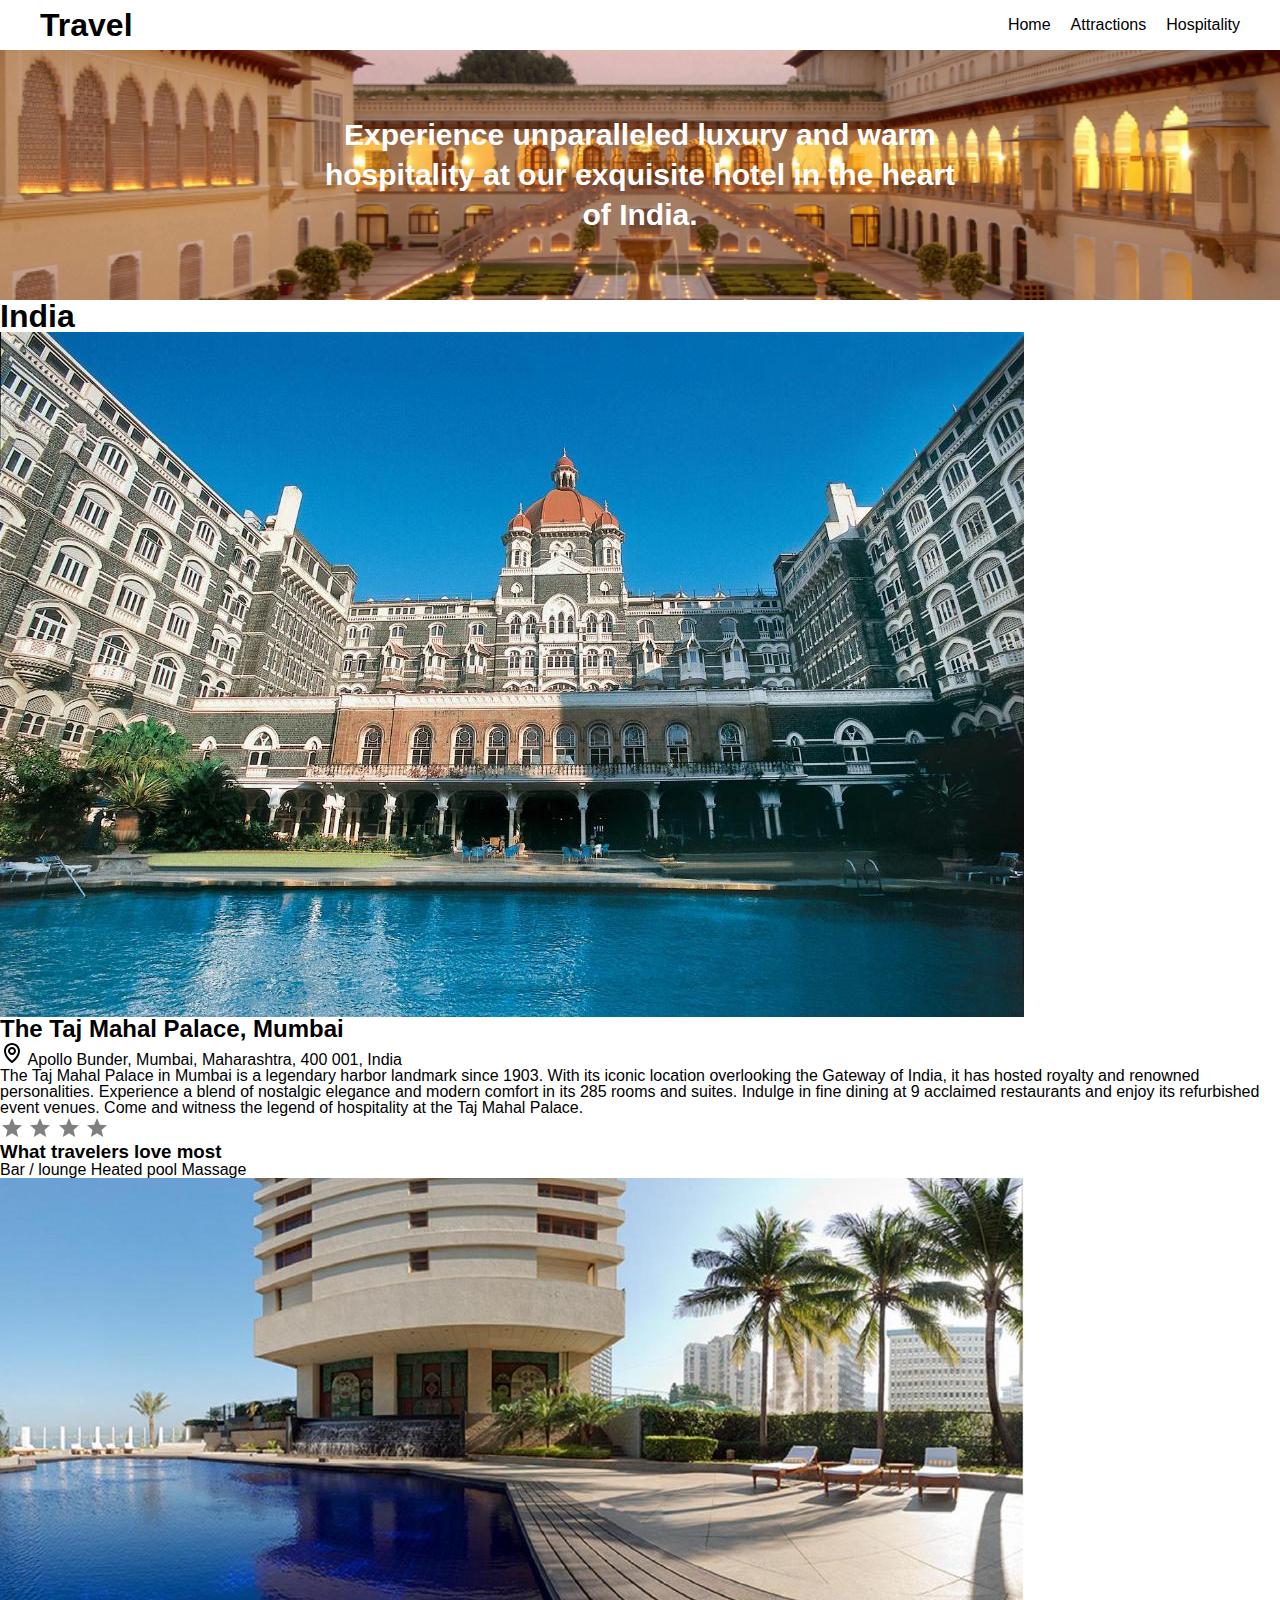
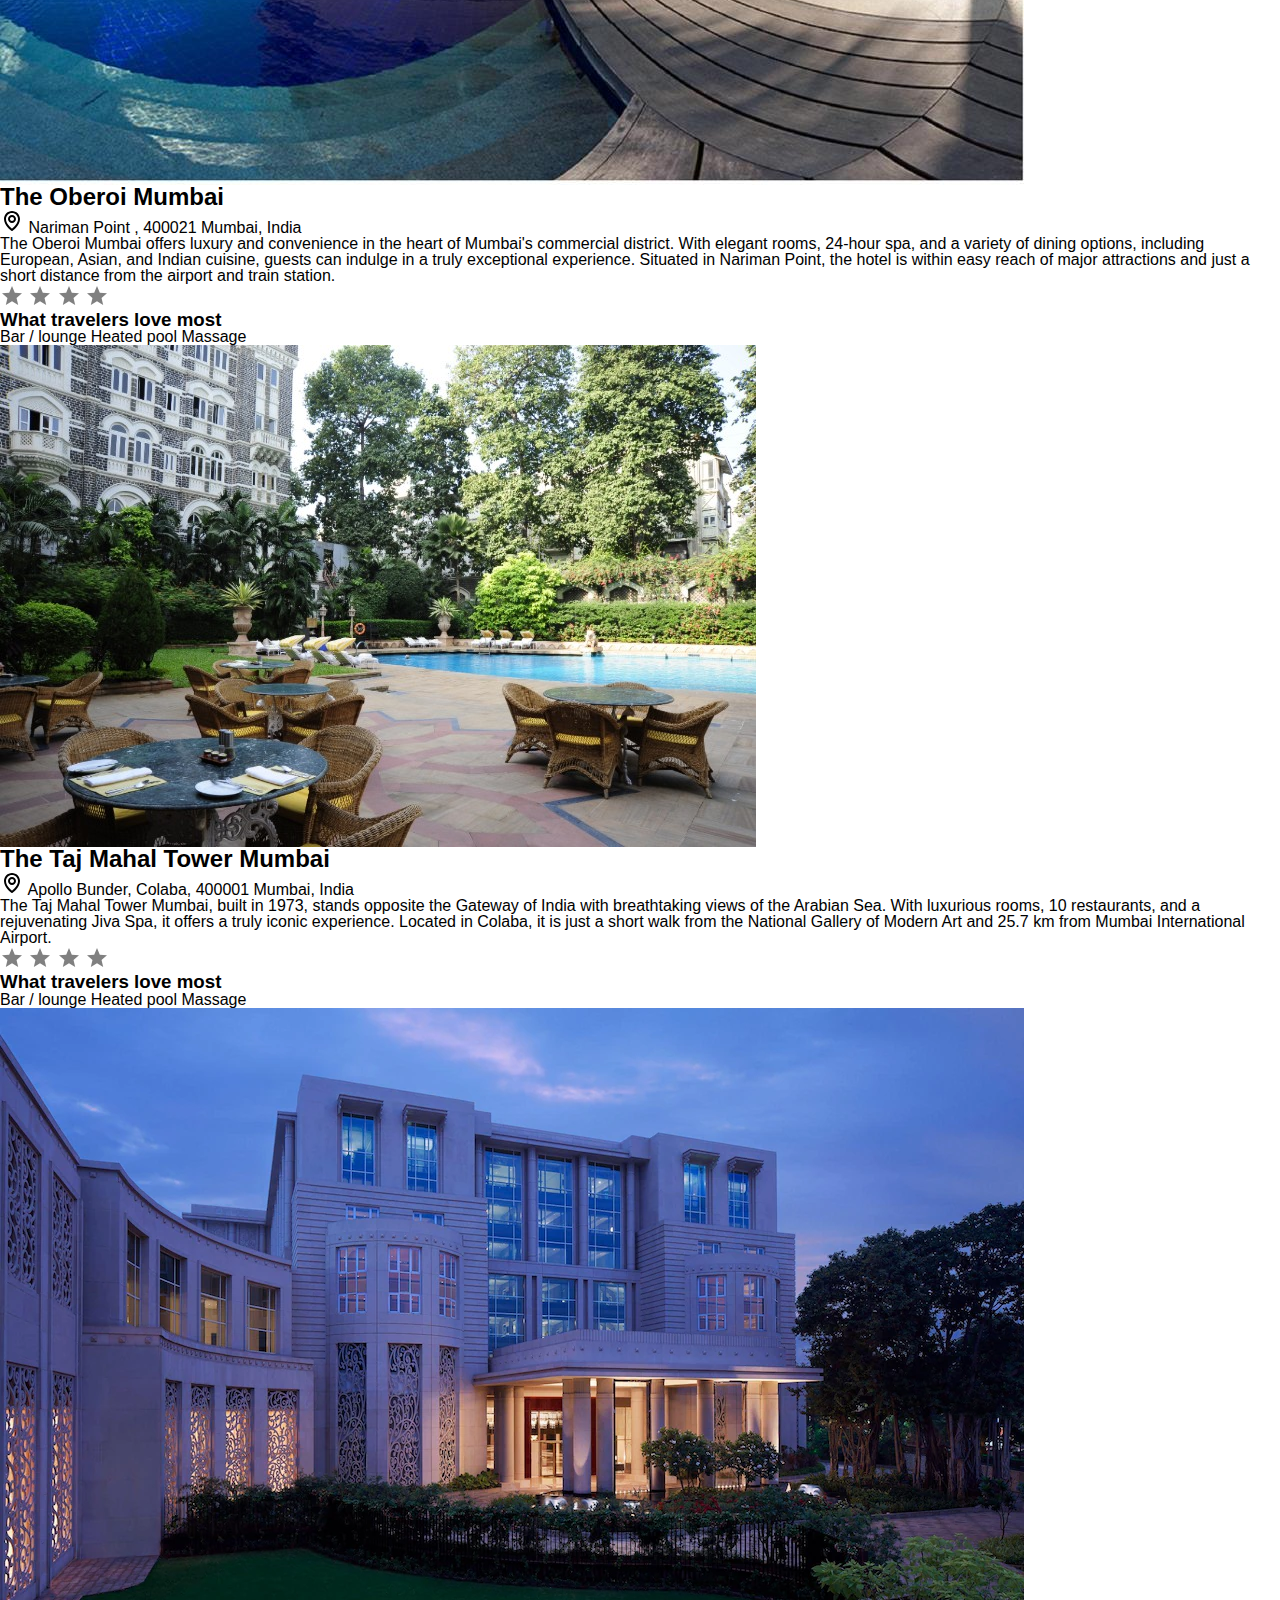
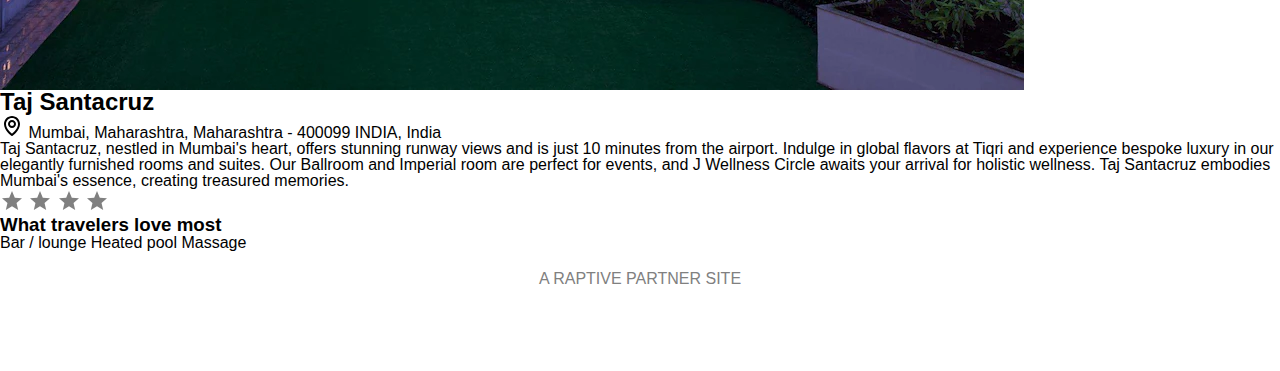
<file: hotels.html>
<html lang="en">
  <head>
    <meta charset="UTF-8" />
    <meta http-equiv="X-UA-Compatible" content="IE=edge" />
    <link rel="stylesheet" href="styles/index.css" />
    <meta name="viewport" content="width=device-width, initial-scale=1.0" />
    <title>Document</title>
  </head>
  <body>
    <div>
      <div class="header">
        <div>
          <a href="index.html">
            <h1>Travel</h1>
          </a>
        </div>
        <div class="header_menu">
          <ul class="header_menu">
            <li><a href="/">Home</a></li>
            <li><a href="/scenicSpots.html">Attractions </a></li>
            <li><a href="/hotels.html">Hospitality</a></li>
          </ul>
        </div>
      </div>
      <div class="slider">
        <img src="/image/h.jpg" alt="" class="slider_img" />
        <div class="slider_content">
          <span>
            Experience unparalleled luxury and warm hospitality at our exquisite
            hotel in the heart of India.</span
          >
        </div>
      </div>
      <div class="content">
        <h1>India</h1>
        <div class="content-list">
          <div class="content-item">
            <img src="/image/h1.jpg" alt="" class="content-item-img" />
            <div class="content-item-content">
              <h2 class="content-item-content-h2">
                The Taj Mahal Palace, Mumbai
              </h2>
              <div>
                <svg
                  width="24"
                  height="24"
                  viewBox="0 0 24 24"
                  fill="none"
                  xmlns="http://www.w3.org/2000/svg"
                >
                  <path
                    d="M12 14C14.206 14 16 12.206 16 10C16 7.794 14.206 6 12 6C9.794 6 8 7.794 8 10C8 12.206 9.794 14 12 14ZM12 8C13.103 8 14 8.897 14 10C14 11.103 13.103 12 12 12C10.897 12 10 11.103 10 10C10 8.897 10.897 8 12 8Z"
                    fill="black"
                  />
                  <path
                    d="M11.42 21.814C11.5893 21.9349 11.7921 21.9998 12 21.9998C12.208 21.9998 12.4108 21.9349 12.58 21.814C12.884 21.599 20.029 16.44 20 10C20 5.589 16.411 2 12 2C7.58903 2 4.00003 5.589 4.00003 9.995C3.97103 16.44 11.116 21.599 11.42 21.814ZM12 4C15.309 4 18 6.691 18 10.005C18.021 14.443 13.612 18.428 12 19.735C10.389 18.427 5.97903 14.441 6.00003 10C6.00003 6.691 8.69103 4 12 4Z"
                    fill="black"
                  />
                </svg>
                <span>Apollo Bunder, Mumbai, Maharashtra, 400 001, India</span>
              </div>
              <span class="content-item-content-span"
                >The Taj Mahal Palace in Mumbai is a legendary harbor landmark
                since 1903. With its iconic location overlooking the Gateway of
                India, it has hosted royalty and renowned personalities.
                Experience a blend of nostalgic elegance and modern comfort in
                its 285 rooms and suites. Indulge in fine dining at 9 acclaimed
                restaurants and enjoy its refurbished event venues. Come and
                witness the legend of hospitality at the Taj Mahal Palace.</span
              >
              <div class="content-item-content-review">
                <svg
                  width="24"
                  height="24"
                  viewBox="0 0 24 24"
                  fill="none"
                  xmlns="http://www.w3.org/2000/svg"
                >
                  <path
                    d="M12 17.27L18.18 21L16.54 13.97L22 9.24L14.81 8.63L12 2L9.19 8.63L2 9.24L7.46 13.97L5.82 21L12 17.27Z"
                    fill="gray"
                  />
                </svg>
                <svg
                  width="24"
                  height="24"
                  viewBox="0 0 24 24"
                  fill="none"
                  xmlns="http://www.w3.org/2000/svg"
                >
                  <path
                    d="M12 17.27L18.18 21L16.54 13.97L22 9.24L14.81 8.63L12 2L9.19 8.63L2 9.24L7.46 13.97L5.82 21L12 17.27Z"
                    fill="gray"
                  />
                </svg>
                <svg
                  width="24"
                  height="24"
                  viewBox="0 0 24 24"
                  fill="none"
                  xmlns="http://www.w3.org/2000/svg"
                >
                  <path
                    d="M12 17.27L18.18 21L16.54 13.97L22 9.24L14.81 8.63L12 2L9.19 8.63L2 9.24L7.46 13.97L5.82 21L12 17.27Z"
                    fill="gray"
                  />
                </svg>
                <svg
                  width="24"
                  height="24"
                  viewBox="0 0 24 24"
                  fill="none"
                  xmlns="http://www.w3.org/2000/svg"
                >
                  <path
                    d="M12 17.27L18.18 21L16.54 13.97L22 9.24L14.81 8.63L12 2L9.19 8.63L2 9.24L7.46 13.97L5.82 21L12 17.27Z"
                    fill="gray"
                  />
                </svg>
              </div>
              <h3>What travelers love most</h3>
              <div>
                <span class="content-item-content-ex"> Bar / lounge</span>
                <span class="content-item-content-ex"> Heated pool</span>
                <span class="content-item-content-ex"> Massage</span>
              </div>
            </div>
          </div>
          <div class="content-item">
            <img src="/image/h2.jpg" alt="" class="content-item-img" />
            <div class="content-item-content">
              <h2 class="content-item-content-h2">The Oberoi Mumbai</h2>
              <div>
                <svg
                  width="24"
                  height="24"
                  viewBox="0 0 24 24"
                  fill="none"
                  xmlns="http://www.w3.org/2000/svg"
                >
                  <path
                    d="M12 14C14.206 14 16 12.206 16 10C16 7.794 14.206 6 12 6C9.794 6 8 7.794 8 10C8 12.206 9.794 14 12 14ZM12 8C13.103 8 14 8.897 14 10C14 11.103 13.103 12 12 12C10.897 12 10 11.103 10 10C10 8.897 10.897 8 12 8Z"
                    fill="black"
                  />
                  <path
                    d="M11.42 21.814C11.5893 21.9349 11.7921 21.9998 12 21.9998C12.208 21.9998 12.4108 21.9349 12.58 21.814C12.884 21.599 20.029 16.44 20 10C20 5.589 16.411 2 12 2C7.58903 2 4.00003 5.589 4.00003 9.995C3.97103 16.44 11.116 21.599 11.42 21.814ZM12 4C15.309 4 18 6.691 18 10.005C18.021 14.443 13.612 18.428 12 19.735C10.389 18.427 5.97903 14.441 6.00003 10C6.00003 6.691 8.69103 4 12 4Z"
                    fill="black"
                  />
                </svg>
                <span> Nariman Point , 400021 Mumbai, India</span>
              </div>
              <span class="content-item-content-span"
                >The Oberoi Mumbai offers luxury and convenience in the heart of
                Mumbai's commercial district. With elegant rooms, 24-hour spa,
                and a variety of dining options, including European, Asian, and
                Indian cuisine, guests can indulge in a truly exceptional
                experience. Situated in Nariman Point, the hotel is within easy
                reach of major attractions and just a short distance from the
                airport and train station.</span
              >
              <div class="content-item-content-review">
                <svg
                  width="24"
                  height="24"
                  viewBox="0 0 24 24"
                  fill="none"
                  xmlns="http://www.w3.org/2000/svg"
                >
                  <path
                    d="M12 17.27L18.18 21L16.54 13.97L22 9.24L14.81 8.63L12 2L9.19 8.63L2 9.24L7.46 13.97L5.82 21L12 17.27Z"
                    fill="gray"
                  />
                </svg>
                <svg
                  width="24"
                  height="24"
                  viewBox="0 0 24 24"
                  fill="none"
                  xmlns="http://www.w3.org/2000/svg"
                >
                  <path
                    d="M12 17.27L18.18 21L16.54 13.97L22 9.24L14.81 8.63L12 2L9.19 8.63L2 9.24L7.46 13.97L5.82 21L12 17.27Z"
                    fill="gray"
                  />
                </svg>
                <svg
                  width="24"
                  height="24"
                  viewBox="0 0 24 24"
                  fill="none"
                  xmlns="http://www.w3.org/2000/svg"
                >
                  <path
                    d="M12 17.27L18.18 21L16.54 13.97L22 9.24L14.81 8.63L12 2L9.19 8.63L2 9.24L7.46 13.97L5.82 21L12 17.27Z"
                    fill="gray"
                  />
                </svg>
                <svg
                  width="24"
                  height="24"
                  viewBox="0 0 24 24"
                  fill="none"
                  xmlns="http://www.w3.org/2000/svg"
                >
                  <path
                    d="M12 17.27L18.18 21L16.54 13.97L22 9.24L14.81 8.63L12 2L9.19 8.63L2 9.24L7.46 13.97L5.82 21L12 17.27Z"
                    fill="gray"
                  />
                </svg>
              </div>
              <h3>What travelers love most</h3>
              <div>
                <span class="content-item-content-ex"> Bar / lounge</span>
                <span class="content-item-content-ex"> Heated pool</span>
                <span class="content-item-content-ex"> Massage</span>
              </div>
            </div>
          </div>
          <div class="content-item">
            <img src="/image/h3.jpeg" alt="" class="content-item-img" />
            <div class="content-item-content">
              <h2 class="content-item-content-h2">
                The Taj Mahal Tower Mumbai
              </h2>
              <div>
                <svg
                  width="24"
                  height="24"
                  viewBox="0 0 24 24"
                  fill="none"
                  xmlns="http://www.w3.org/2000/svg"
                >
                  <path
                    d="M12 14C14.206 14 16 12.206 16 10C16 7.794 14.206 6 12 6C9.794 6 8 7.794 8 10C8 12.206 9.794 14 12 14ZM12 8C13.103 8 14 8.897 14 10C14 11.103 13.103 12 12 12C10.897 12 10 11.103 10 10C10 8.897 10.897 8 12 8Z"
                    fill="black"
                  />
                  <path
                    d="M11.42 21.814C11.5893 21.9349 11.7921 21.9998 12 21.9998C12.208 21.9998 12.4108 21.9349 12.58 21.814C12.884 21.599 20.029 16.44 20 10C20 5.589 16.411 2 12 2C7.58903 2 4.00003 5.589 4.00003 9.995C3.97103 16.44 11.116 21.599 11.42 21.814ZM12 4C15.309 4 18 6.691 18 10.005C18.021 14.443 13.612 18.428 12 19.735C10.389 18.427 5.97903 14.441 6.00003 10C6.00003 6.691 8.69103 4 12 4Z"
                    fill="black"
                  />
                </svg>
                <span> Apollo Bunder, Colaba, 400001 Mumbai, India</span>
              </div>
              <span class="content-item-content-span">
                The Taj Mahal Tower Mumbai, built in 1973, stands opposite the
                Gateway of India with breathtaking views of the Arabian Sea.
                With luxurious rooms, 10 restaurants, and a rejuvenating Jiva
                Spa, it offers a truly iconic experience. Located in Colaba, it
                is just a short walk from the National Gallery of Modern Art and
                25.7 km from Mumbai International Airport.</span
              >
              <div class="content-item-content-review">
                <svg
                  width="24"
                  height="24"
                  viewBox="0 0 24 24"
                  fill="none"
                  xmlns="http://www.w3.org/2000/svg"
                >
                  <path
                    d="M12 17.27L18.18 21L16.54 13.97L22 9.24L14.81 8.63L12 2L9.19 8.63L2 9.24L7.46 13.97L5.82 21L12 17.27Z"
                    fill="gray"
                  />
                </svg>
                <svg
                  width="24"
                  height="24"
                  viewBox="0 0 24 24"
                  fill="none"
                  xmlns="http://www.w3.org/2000/svg"
                >
                  <path
                    d="M12 17.27L18.18 21L16.54 13.97L22 9.24L14.81 8.63L12 2L9.19 8.63L2 9.24L7.46 13.97L5.82 21L12 17.27Z"
                    fill="gray"
                  />
                </svg>
                <svg
                  width="24"
                  height="24"
                  viewBox="0 0 24 24"
                  fill="none"
                  xmlns="http://www.w3.org/2000/svg"
                >
                  <path
                    d="M12 17.27L18.18 21L16.54 13.97L22 9.24L14.81 8.63L12 2L9.19 8.63L2 9.24L7.46 13.97L5.82 21L12 17.27Z"
                    fill="gray"
                  />
                </svg>
                <svg
                  width="24"
                  height="24"
                  viewBox="0 0 24 24"
                  fill="none"
                  xmlns="http://www.w3.org/2000/svg"
                >
                  <path
                    d="M12 17.27L18.18 21L16.54 13.97L22 9.24L14.81 8.63L12 2L9.19 8.63L2 9.24L7.46 13.97L5.82 21L12 17.27Z"
                    fill="gray"
                  />
                </svg>
              </div>
              <h3>What travelers love most</h3>
              <div>
                <span class="content-item-content-ex"> Bar / lounge</span>
                <span class="content-item-content-ex"> Heated pool</span>
                <span class="content-item-content-ex"> Massage</span>
              </div>
            </div>
          </div>
          <div class="content-item">
            <img src="/image/h4.webp" alt="" class="content-item-img" />
            <div class="content-item-content">
              <h2 class="content-item-content-h2">Taj Santacruz</h2>
              <div>
                <svg
                  width="24"
                  height="24"
                  viewBox="0 0 24 24"
                  fill="none"
                  xmlns="http://www.w3.org/2000/svg"
                >
                  <path
                    d="M12 14C14.206 14 16 12.206 16 10C16 7.794 14.206 6 12 6C9.794 6 8 7.794 8 10C8 12.206 9.794 14 12 14ZM12 8C13.103 8 14 8.897 14 10C14 11.103 13.103 12 12 12C10.897 12 10 11.103 10 10C10 8.897 10.897 8 12 8Z"
                    fill="black"
                  />
                  <path
                    d="M11.42 21.814C11.5893 21.9349 11.7921 21.9998 12 21.9998C12.208 21.9998 12.4108 21.9349 12.58 21.814C12.884 21.599 20.029 16.44 20 10C20 5.589 16.411 2 12 2C7.58903 2 4.00003 5.589 4.00003 9.995C3.97103 16.44 11.116 21.599 11.42 21.814ZM12 4C15.309 4 18 6.691 18 10.005C18.021 14.443 13.612 18.428 12 19.735C10.389 18.427 5.97903 14.441 6.00003 10C6.00003 6.691 8.69103 4 12 4Z"
                    fill="black"
                  />
                </svg>
                <span
                  >Mumbai, Maharashtra, Maharashtra - 400099 INDIA, India</span
                >
              </div>
              <span class="content-item-content-span"
                >Taj Santacruz, nestled in Mumbai's heart, offers stunning
                runway views and is just 10 minutes from the airport. Indulge in
                global flavors at Tiqri and experience bespoke luxury in our
                elegantly furnished rooms and suites. Our Ballroom and Imperial
                room are perfect for events, and J Wellness Circle awaits your
                arrival for holistic wellness. Taj Santacruz embodies Mumbai's
                essence, creating treasured memories.</span
              >
              <div class="content-item-content-review">
                <svg
                  width="24"
                  height="24"
                  viewBox="0 0 24 24"
                  fill="none"
                  xmlns="http://www.w3.org/2000/svg"
                >
                  <path
                    d="M12 17.27L18.18 21L16.54 13.97L22 9.24L14.81 8.63L12 2L9.19 8.63L2 9.24L7.46 13.97L5.82 21L12 17.27Z"
                    fill="gray"
                  />
                </svg>
                <svg
                  width="24"
                  height="24"
                  viewBox="0 0 24 24"
                  fill="none"
                  xmlns="http://www.w3.org/2000/svg"
                >
                  <path
                    d="M12 17.27L18.18 21L16.54 13.97L22 9.24L14.81 8.63L12 2L9.19 8.63L2 9.24L7.46 13.97L5.82 21L12 17.27Z"
                    fill="gray"
                  />
                </svg>
                <svg
                  width="24"
                  height="24"
                  viewBox="0 0 24 24"
                  fill="none"
                  xmlns="http://www.w3.org/2000/svg"
                >
                  <path
                    d="M12 17.27L18.18 21L16.54 13.97L22 9.24L14.81 8.63L12 2L9.19 8.63L2 9.24L7.46 13.97L5.82 21L12 17.27Z"
                    fill="gray"
                  />
                </svg>
                <svg
                  width="24"
                  height="24"
                  viewBox="0 0 24 24"
                  fill="none"
                  xmlns="http://www.w3.org/2000/svg"
                >
                  <path
                    d="M12 17.27L18.18 21L16.54 13.97L22 9.24L14.81 8.63L12 2L9.19 8.63L2 9.24L7.46 13.97L5.82 21L12 17.27Z"
                    fill="gray"
                  />
                </svg>
              </div>
              <h3>What travelers love most</h3>
              <div>
                <span class="content-item-content-ex"> Bar / lounge</span>
                <span class="content-item-content-ex"> Heated pool</span>
                <span class="content-item-content-ex"> Massage</span>
              </div>
            </div>
          </div>
        </div>
        <div class="footer">
          <span class="footer_content">A RAPTIVE PARTNER SITE</span>
        </div>
      </div>
    </div>
  </body>
</html>
</file>
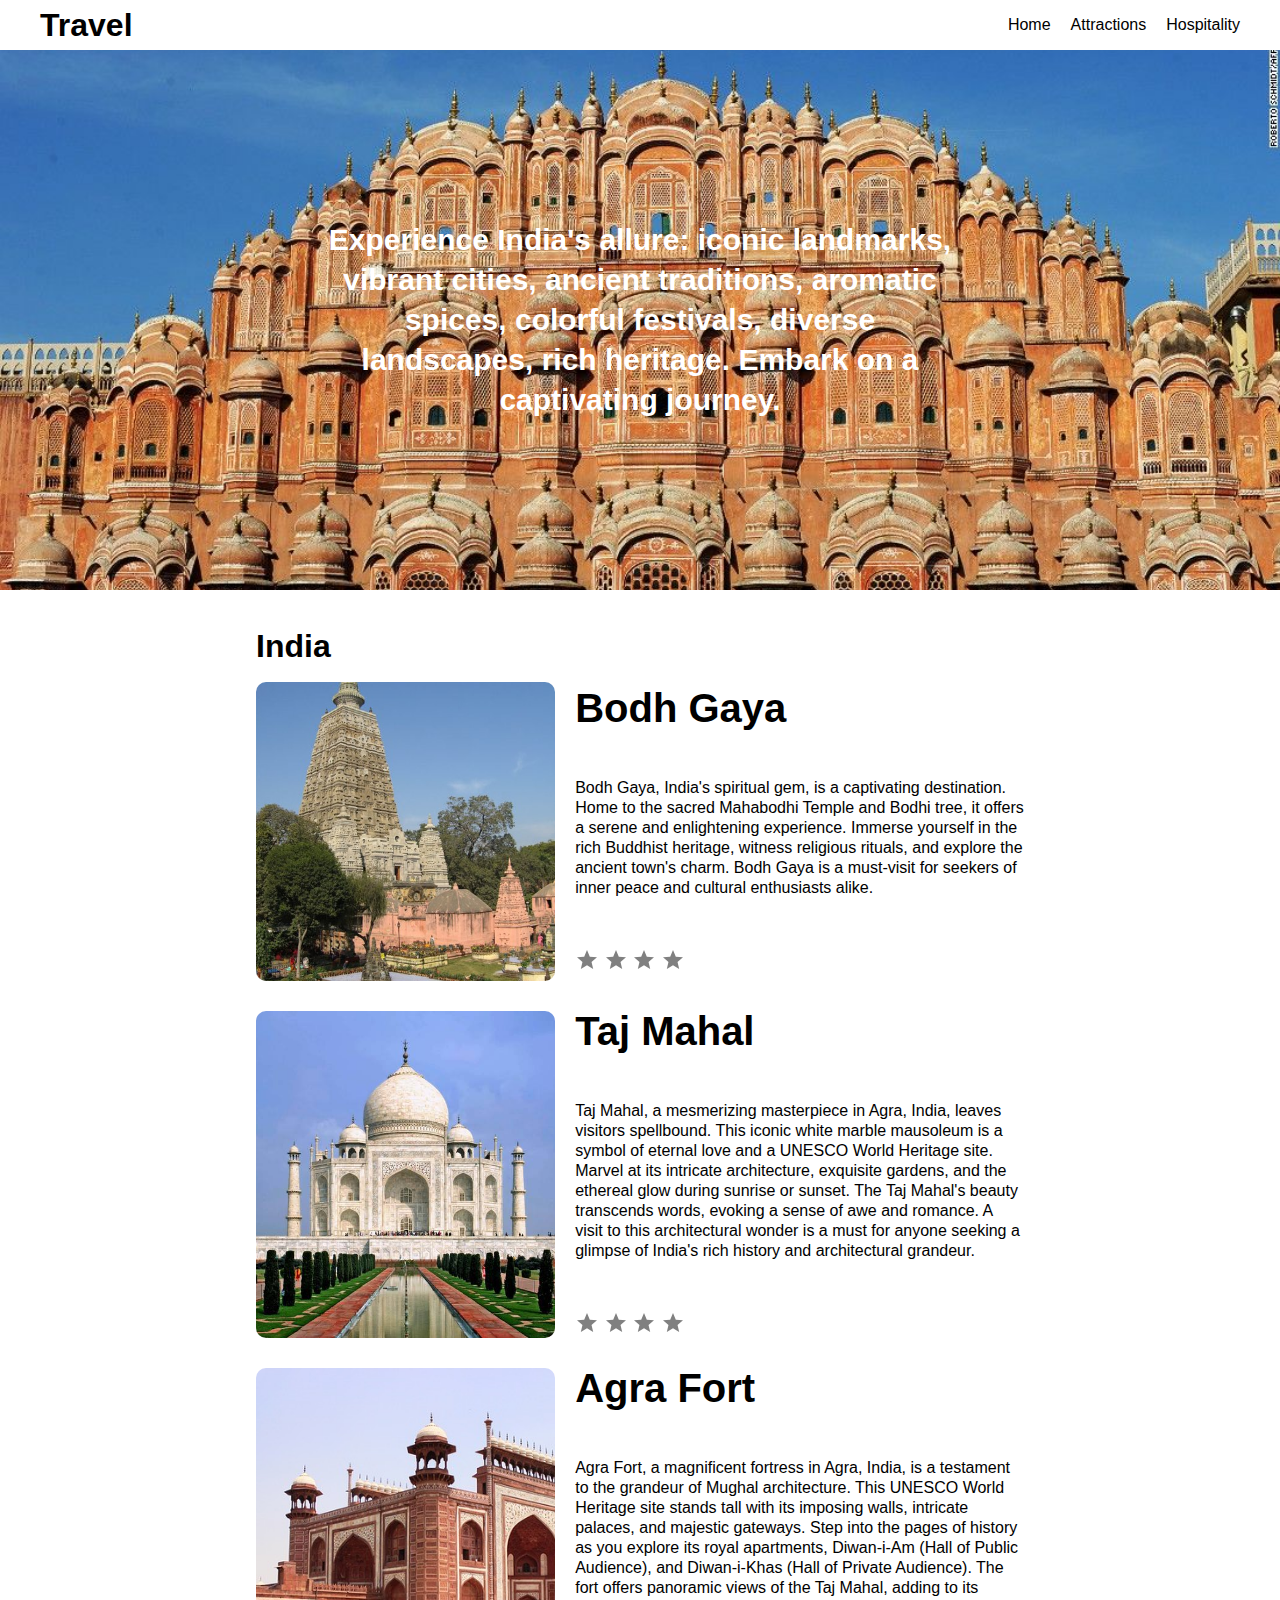
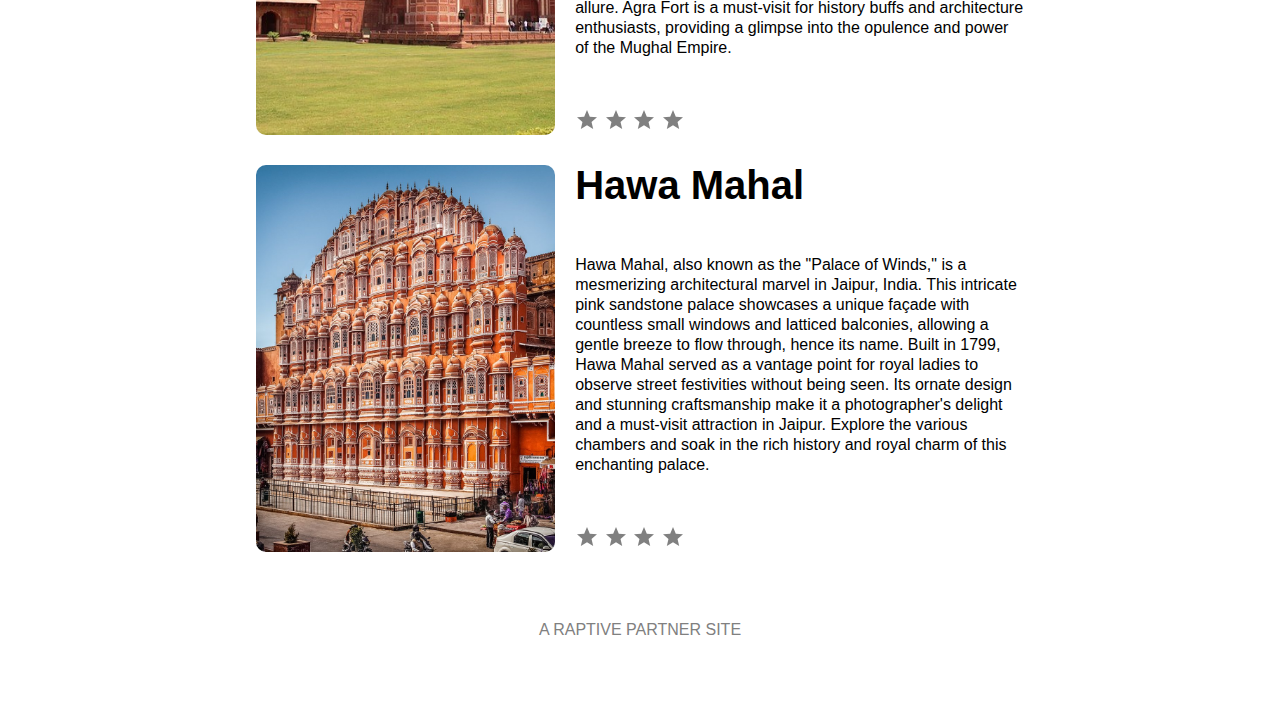
<file: scenicSpots.html>
<html lang="en">
  <head>
    <meta charset="UTF-8" />
    <meta http-equiv="X-UA-Compatible" content="IE=edge" />
    <link rel="stylesheet" href="/styles/scenicSpots.css" />
    <meta name="viewport" content="width=device-width, initial-scale=1.0" />
    <title>Document</title>
  </head>
  <body>
    <div>
      <div class="header">
        <div>
          <a href="index.html">
            <h1>Travel</h1>
          </a>
        </div>
        <div class="header_menu">
          <ul class="header_menu">
            <li><a href="/">Home</a></li>
            <li><a href="/scenicSpots.html">Attractions </a></li>
            <li><a href="/hotels.html">Hospitality</a></li>
          </ul>
        </div>
      </div>
      <div class="slider">
        <img src="/image/b1.jpg" alt="" class="slider_img" />
        <div class="slider_content">
          <span>
            Experience India's allure: iconic landmarks, vibrant cities, ancient
            traditions, aromatic spices, colorful festivals, diverse landscapes,
            rich heritage. Embark on a captivating journey.</span
          >
        </div>
      </div>
      <div class="content">
        <h1>India</h1>
        <div class="content-list">
          <div class="content-item">
            <img src="/image/a1.jpg" alt="" class="content-item-img" />
            <div class="content-item-content">
              <h2 class="content-item-content-h2">Bodh Gaya</h2>
              <span class="content-item-content-span"
                >Bodh Gaya, India's spiritual gem, is a captivating destination.
                Home to the sacred Mahabodhi Temple and Bodhi tree, it offers a
                serene and enlightening experience. Immerse yourself in the rich
                Buddhist heritage, witness religious rituals, and explore the
                ancient town's charm. Bodh Gaya is a must-visit for seekers of
                inner peace and cultural enthusiasts alike.</span
              >
              <div class="content-item-content-review">
                <svg
                  width="24"
                  height="24"
                  viewBox="0 0 24 24"
                  fill="none"
                  xmlns="http://www.w3.org/2000/svg"
                >
                  <path
                    d="M12 17.27L18.18 21L16.54 13.97L22 9.24L14.81 8.63L12 2L9.19 8.63L2 9.24L7.46 13.97L5.82 21L12 17.27Z"
                    fill="gray"
                  />
                </svg>
                <svg
                  width="24"
                  height="24"
                  viewBox="0 0 24 24"
                  fill="none"
                  xmlns="http://www.w3.org/2000/svg"
                >
                  <path
                    d="M12 17.27L18.18 21L16.54 13.97L22 9.24L14.81 8.63L12 2L9.19 8.63L2 9.24L7.46 13.97L5.82 21L12 17.27Z"
                    fill="gray"
                  />
                </svg>
                <svg
                  width="24"
                  height="24"
                  viewBox="0 0 24 24"
                  fill="none"
                  xmlns="http://www.w3.org/2000/svg"
                >
                  <path
                    d="M12 17.27L18.18 21L16.54 13.97L22 9.24L14.81 8.63L12 2L9.19 8.63L2 9.24L7.46 13.97L5.82 21L12 17.27Z"
                    fill="gray"
                  />
                </svg>
                <svg
                  width="24"
                  height="24"
                  viewBox="0 0 24 24"
                  fill="none"
                  xmlns="http://www.w3.org/2000/svg"
                >
                  <path
                    d="M12 17.27L18.18 21L16.54 13.97L22 9.24L14.81 8.63L12 2L9.19 8.63L2 9.24L7.46 13.97L5.82 21L12 17.27Z"
                    fill="gray"
                  />
                </svg>
              </div>
            </div>
          </div>
          <div class="content-item">
            <img src="/image/a2.jpg" alt="" class="content-item-img" />
            <div class="content-item-content">
              <h2 class="content-item-content-h2">Taj Mahal</h2>
              <span class="content-item-content-span"
                >Taj Mahal, a mesmerizing masterpiece in Agra, India, leaves
                visitors spellbound. This iconic white marble mausoleum is a
                symbol of eternal love and a UNESCO World Heritage site. Marvel
                at its intricate architecture, exquisite gardens, and the
                ethereal glow during sunrise or sunset. The Taj Mahal's beauty
                transcends words, evoking a sense of awe and romance. A visit to
                this architectural wonder is a must for anyone seeking a glimpse
                of India's rich history and architectural grandeur.</span
              >
              <div class="content-item-content-review">
                <svg
                  width="24"
                  height="24"
                  viewBox="0 0 24 24"
                  fill="none"
                  xmlns="http://www.w3.org/2000/svg"
                >
                  <path
                    d="M12 17.27L18.18 21L16.54 13.97L22 9.24L14.81 8.63L12 2L9.19 8.63L2 9.24L7.46 13.97L5.82 21L12 17.27Z"
                    fill="gray"
                  />
                </svg>
                <svg
                  width="24"
                  height="24"
                  viewBox="0 0 24 24"
                  fill="none"
                  xmlns="http://www.w3.org/2000/svg"
                >
                  <path
                    d="M12 17.27L18.18 21L16.54 13.97L22 9.24L14.81 8.63L12 2L9.19 8.63L2 9.24L7.46 13.97L5.82 21L12 17.27Z"
                    fill="gray"
                  />
                </svg>
                <svg
                  width="24"
                  height="24"
                  viewBox="0 0 24 24"
                  fill="none"
                  xmlns="http://www.w3.org/2000/svg"
                >
                  <path
                    d="M12 17.27L18.18 21L16.54 13.97L22 9.24L14.81 8.63L12 2L9.19 8.63L2 9.24L7.46 13.97L5.82 21L12 17.27Z"
                    fill="gray"
                  />
                </svg>
                <svg
                  width="24"
                  height="24"
                  viewBox="0 0 24 24"
                  fill="none"
                  xmlns="http://www.w3.org/2000/svg"
                >
                  <path
                    d="M12 17.27L18.18 21L16.54 13.97L22 9.24L14.81 8.63L12 2L9.19 8.63L2 9.24L7.46 13.97L5.82 21L12 17.27Z"
                    fill="gray"
                  />
                </svg>
              </div>
            </div>
          </div>
          <div class="content-item">
            <img src="/image/a3.jpg" alt="" class="content-item-img" />
            <div class="content-item-content">
              <h2 class="content-item-content-h2">Agra Fort</h2>
              <span class="content-item-content-span"
                >Agra Fort, a magnificent fortress in Agra, India, is a
                testament to the grandeur of Mughal architecture. This UNESCO
                World Heritage site stands tall with its imposing walls,
                intricate palaces, and majestic gateways. Step into the pages of
                history as you explore its royal apartments, Diwan-i-Am (Hall of
                Public Audience), and Diwan-i-Khas (Hall of Private Audience).
                The fort offers panoramic views of the Taj Mahal, adding to its
                allure. Agra Fort is a must-visit for history buffs and
                architecture enthusiasts, providing a glimpse into the opulence
                and power of the Mughal Empire.</span
              >
              <div class="content-item-content-review">
                <svg
                  width="24"
                  height="24"
                  viewBox="0 0 24 24"
                  fill="none"
                  xmlns="http://www.w3.org/2000/svg"
                >
                  <path
                    d="M12 17.27L18.18 21L16.54 13.97L22 9.24L14.81 8.63L12 2L9.19 8.63L2 9.24L7.46 13.97L5.82 21L12 17.27Z"
                    fill="gray"
                  />
                </svg>
                <svg
                  width="24"
                  height="24"
                  viewBox="0 0 24 24"
                  fill="none"
                  xmlns="http://www.w3.org/2000/svg"
                >
                  <path
                    d="M12 17.27L18.18 21L16.54 13.97L22 9.24L14.81 8.63L12 2L9.19 8.63L2 9.24L7.46 13.97L5.82 21L12 17.27Z"
                    fill="gray"
                  />
                </svg>
                <svg
                  width="24"
                  height="24"
                  viewBox="0 0 24 24"
                  fill="none"
                  xmlns="http://www.w3.org/2000/svg"
                >
                  <path
                    d="M12 17.27L18.18 21L16.54 13.97L22 9.24L14.81 8.63L12 2L9.19 8.63L2 9.24L7.46 13.97L5.82 21L12 17.27Z"
                    fill="gray"
                  />
                </svg>
                <svg
                  width="24"
                  height="24"
                  viewBox="0 0 24 24"
                  fill="none"
                  xmlns="http://www.w3.org/2000/svg"
                >
                  <path
                    d="M12 17.27L18.18 21L16.54 13.97L22 9.24L14.81 8.63L12 2L9.19 8.63L2 9.24L7.46 13.97L5.82 21L12 17.27Z"
                    fill="gray"
                  />
                </svg>
              </div>
            </div>
          </div>
          <div class="content-item">
            <img src="/image/a4.jpg" alt="" class="content-item-img" />
            <div class="content-item-content">
              <h2 class="content-item-content-h2">Hawa Mahal</h2>
              <span class="content-item-content-span"
                >Hawa Mahal, also known as the "Palace of Winds," is a
                mesmerizing architectural marvel in Jaipur, India. This
                intricate pink sandstone palace showcases a unique façade with
                countless small windows and latticed balconies, allowing a
                gentle breeze to flow through, hence its name. Built in 1799,
                Hawa Mahal served as a vantage point for royal ladies to observe
                street festivities without being seen. Its ornate design and
                stunning craftsmanship make it a photographer's delight and a
                must-visit attraction in Jaipur. Explore the various chambers
                and soak in the rich history and royal charm of this enchanting
                palace.</span
              >
              <div class="content-item-content-review">
                <svg
                  width="24"
                  height="24"
                  viewBox="0 0 24 24"
                  fill="none"
                  xmlns="http://www.w3.org/2000/svg"
                >
                  <path
                    d="M12 17.27L18.18 21L16.54 13.97L22 9.24L14.81 8.63L12 2L9.19 8.63L2 9.24L7.46 13.97L5.82 21L12 17.27Z"
                    fill="gray"
                  />
                </svg>
                <svg
                  width="24"
                  height="24"
                  viewBox="0 0 24 24"
                  fill="none"
                  xmlns="http://www.w3.org/2000/svg"
                >
                  <path
                    d="M12 17.27L18.18 21L16.54 13.97L22 9.24L14.81 8.63L12 2L9.19 8.63L2 9.24L7.46 13.97L5.82 21L12 17.27Z"
                    fill="gray"
                  />
                </svg>
                <svg
                  width="24"
                  height="24"
                  viewBox="0 0 24 24"
                  fill="none"
                  xmlns="http://www.w3.org/2000/svg"
                >
                  <path
                    d="M12 17.27L18.18 21L16.54 13.97L22 9.24L14.81 8.63L12 2L9.19 8.63L2 9.24L7.46 13.97L5.82 21L12 17.27Z"
                    fill="gray"
                  />
                </svg>
                <svg
                  width="24"
                  height="24"
                  viewBox="0 0 24 24"
                  fill="none"
                  xmlns="http://www.w3.org/2000/svg"
                >
                  <path
                    d="M12 17.27L18.18 21L16.54 13.97L22 9.24L14.81 8.63L12 2L9.19 8.63L2 9.24L7.46 13.97L5.82 21L12 17.27Z"
                    fill="gray"
                  />
                </svg>
              </div>
            </div>
          </div>
        </div>
        <div class="footer">
          <span class="footer_content">A RAPTIVE PARTNER SITE</span>
        </div>
      </div>
    </div>
  </body>
</html>
</file>
<file: styles/index.css>
*,
*:before,
*:after {
  box-sizing: border-box;

}
* {
  margin: 0;
  padding: 0;
  font-family: 'Jost', sans-serif;
}
input,
select,
textarea {
  background-color: transparent;
  outline: none;
}
button {
  cursor: pointer;
  background-color: transparent;
  outline: none;
  border: 0;
}
body {
  min-height: 100vh;
  font-weight: 400;
  font-size: 16px;
  line-height: 1;
  max-width: 100vw;
  overflow-x: hidden;
}
a{
  color: rgb(0, 0, 0);
  text-decoration: none;
}

.container{
  background-color: #ffffff;
}

.header{
  width: 100%;
  height: 50px;
  background-color: #ffffff;
  color: #000000;
  display: flex;
  justify-content: space-between;
  padding: 0px 40px;
  align-items: center;
}
.header_menu{
  display: flex;
  justify-content: space-between;
  align-items: center;
  gap: 20px;
  list-style: none;
}
.slider{
  position: relative;
  display: flex;
}
.bannerWeb{
  height: 100%;
}
.slider_img{
  width: 100%;
  height: 250px;
  object-fit: cover;
  
}
.slider_content{
  position: absolute;
  top: 50%;
  left: 50%;
  transform: translate(-50%, -50%);
  color: #ffffff;
  font-size:30px;
  line-height: 40px;
  font-weight: 700;
  text-align: center;
}
.topsights,.explore{
  margin-top: 50px;
  padding: 0px 10%;
  
}
.topsights_list{
  margin-top: 20px;
  margin-bottom: 20px;
  display: grid;
  grid-template-columns: repeat(4, 1fr);
  grid-gap: 10px;
}
.topsights_list-item{
  position: relative;
}
.topsights_list-item-img{
  width: 19vw;
  border-radius: 20px;
  aspect-ratio: 2/3;
  cursor: pointer;
  object-fit: cover;
}

.topsights_list-item-content{
  position: absolute;
  bottom: 20px;
  left: 50%;
  transform: translateX(-50%);
  color: white;
  font: 700 25px 'Jost', sans-serif;
}


.explore{ 
  background-color: #F0F6FF;
  width: 100%;
  padding-top: 30px;
  padding-bottom: 50px;
}
.explore_list{
  margin-top: 30px;
  
  display: flex;
  flex-direction: column;
  gap:20px
}
.explore_item{
  width: 100%;
  background-color: white;
  display: flex;
  align-items: center;
}
.explore_item-img{
  width: 50%;
  aspect-ratio: 5/2;
  object-fit: cover;
  cursor: pointer;
}
.explore_item-content{
  display: flex;
  flex-direction: column;
  gap: 30px;
  margin-left: 20px;
}

.more{
  width: 100px;
  height: 40px;
  background: #bbffe4;
  color: black;
}
.explore_item-content-title{
  font-size: 15px;
  line-height: 20px;
  font-weight: 300;
}
.explore_item-contentb{
  width: 100%;
  display: flex;
  padding-right: 20px;
  align-items: flex-end;
}
.footer{
  width: 100%;
  height: 120px;
  padding: 20px 0 0 0;
  display: flex;
  justify-content: center;
}

.footer_content{
  color: gray;
  cursor: pointer;
}
.topsights-more{
  width: 100px;
  height: 40px;
  background: #bbffe4;
  margin: 0 auto;
  display: block;
}
</file>
<file: styles/scenicSpots.css>
*,
*:before,
*:after {
  box-sizing: border-box;

}
* {
  margin: 0;
  padding: 0;
  font-family: 'Jost', sans-serif;
}
input,
select,
textarea {
  background-color: transparent;
  outline: none;
}
button {
  cursor: pointer;
  background-color: transparent;
  outline: none;
  border: 0;
}
body {
  min-height: 100vh;
  font-weight: 400;
  font-size: 16px;
  line-height: 1;
  max-width: 100vw;
  overflow-x: hidden;
}
a{
  color: rgb(0, 0, 0);
  text-decoration: none;
}

.container{
  background-color: #ffffff;
}

.header{
  width: 100%;
  height: 50px;
  background-color: #ffffff;
  color: #000000;
  display: flex;
  justify-content: space-between;
  padding: 0px 40px;
  align-items: center;
}
.header_menu{
  display: flex;
  justify-content: space-between;
  align-items: center;
  gap: 20px;
  list-style: none;
}
.slider{
  position: relative;
}
.slider_img{
  width: 100%;
  height: 60vh;
  object-fit: cover;
  
}
.slider_content{
  position: absolute;
  top: 50%;
  left: 50%;
  transform: translate(-50%, -50%);
  color: #ffffff;
  font-size:30px;
  line-height: 40px;
  font-weight: 700;
  text-align: center;
}
.content{
padding: 40px 20vw;
}
.content-list{
    margin-top: 20px;
    display: flex;
    flex-direction: column;
    gap: 30px;
    padding-bottom: 50px;
}
.content-item{
    display: flex;
    gap: 20px;
}
.content-item-img{
    width: 40%;
    aspect-ratio: 1/1;
    overflow: hidden;
    object-fit: cover;
    border-radius: 10px;
}
.content-item-content{
    width: 60%;
    display: flex;
    flex-direction: column;
    gap: 50px;
    justify-content: center;
}

.content-item-content-h2{
    font-size: 40px;
    font-weight: 700;
    line-height: 40px;
}
.content-item-content-span{
    font-size: 16px;
    font-weight: 400;
    line-height: 20px;
}
.footer{
    width: 100%;
    height: 80px;
    padding: 20px 0 0 0;
    display: flex;
    justify-content: center;
  }
  
  .footer_content{
    color: gray;
    cursor: pointer;
  }
</file>
